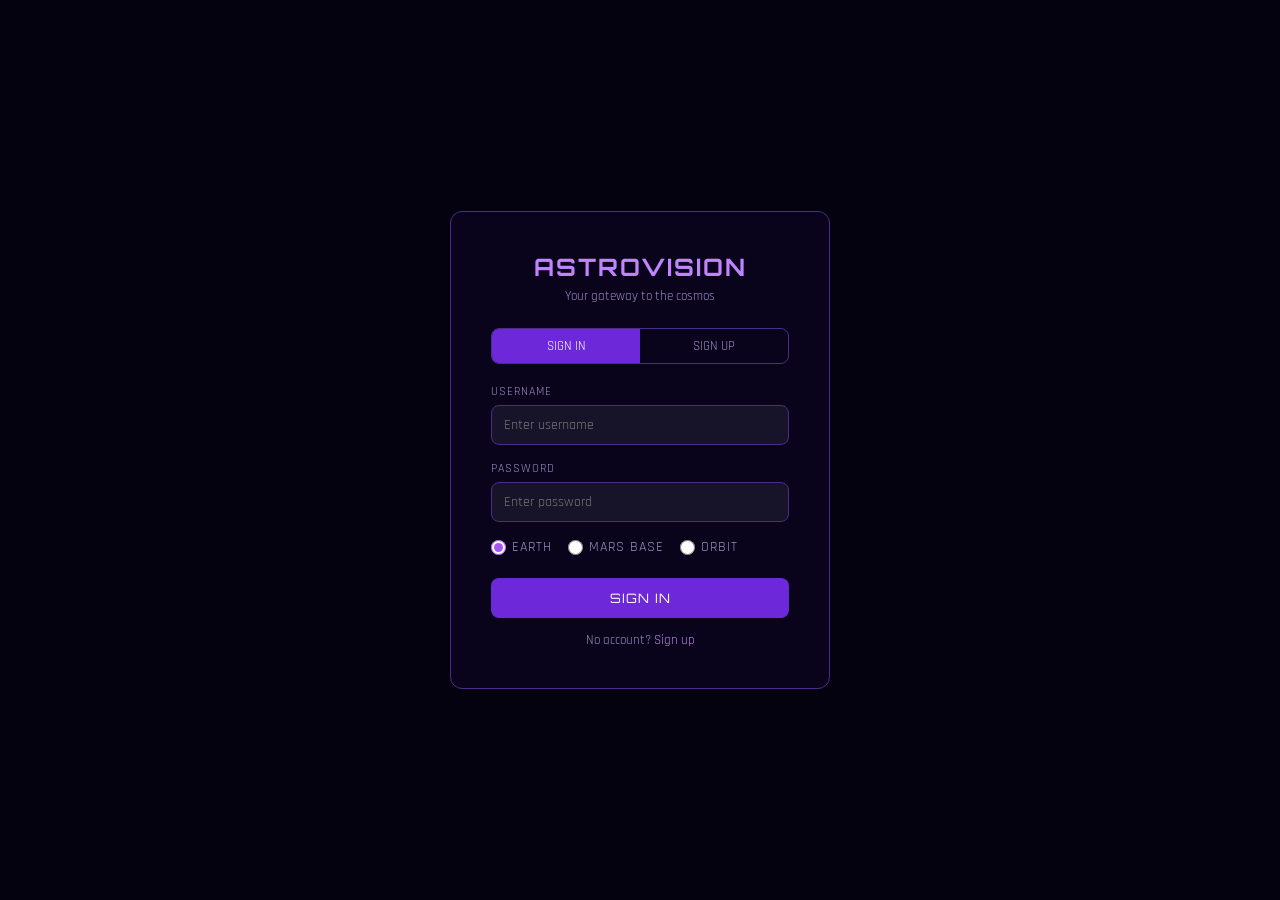
<file: login.html>
<!DOCTYPE html>
<html lang="en">

<head>
    <meta charset="UTF-8">
    <meta name="viewport" content="width=device-width, initial-scale=1.0">
    <title>AstroVision - Login</title>
    <link rel="stylesheet" href="style.css">
    <style>
        body {
            background-image: url('https://images.unsplash.com/photo-1506318137071-a8e063b4bec0?w=1400');
            background-size: cover;
            background-position: center;
            min-height: 100vh;
            display: flex;
            align-items: center;
            justify-content: center;
        }

        .login-box {
            background: rgba(10, 5, 30, 0.85);
            border: 1px solid #4a2d8a;
            border-radius: 12px;
            padding: 40px;
            width: 380px;
        }

        .login-box h2 {
            font-family: 'Orbitron', sans-serif;
            color: #c084fc;
            text-align: center;
            margin-bottom: 6px;
            letter-spacing: 2px;
        }

        .login-box p {
            text-align: center;
            color: #9d8ec4;
            font-size: 13px;
            margin-bottom: 24px;
        }

        .tab-row {
            display: flex;
            margin-bottom: 20px;
            border-radius: 8px;
            overflow: hidden;
            border: 1px solid #4a2d8a;
        }

        .tab {
            flex: 1;
            padding: 9px;
            text-align: center;
            cursor: pointer;
            color: #9d8ec4;
            font-size: 13px;
            background: transparent;
            border: none;
            font-family: inherit;
        }

        .tab.active {
            background: #6d28d9;
            color: #fff;
        }

        .form-group {
            margin-bottom: 16px;
        }

        .form-group label {
            display: block;
            color: #9d8ec4;
            font-size: 12px;
            margin-bottom: 6px;
            text-transform: uppercase;
            letter-spacing: 1px;
        }

        .form-group input {
            width: 100%;
            padding: 10px 12px;
            background: rgba(255, 255, 255, 0.06);
            border: 1px solid #4a2d8a;
            border-radius: 8px;
            color: #e2d9f3;
            font-size: 14px;
            font-family: inherit;
            outline: none;
        }

        .form-group input:focus {
            border-color: #a855f7;
        }

        .radio-row {
            display: flex;
            gap: 16px;
            margin-bottom: 16px;
        }

        .radio-row label {
            color: #9d8ec4;
            font-size: 14px;
            display: flex;
            align-items: center;
            gap: 6px;
        }

        .err {
            color: #f87171;
            font-size: 12px;
            margin-top: 4px;
            display: none;
        }

        .btn-submit {
            width: 100%;
            padding: 12px;
            background: #6d28d9;
            border: none;
            border-radius: 8px;
            color: #fff;
            font-family: 'Orbitron', sans-serif;
            font-size: 13px;
            letter-spacing: 1px;
            cursor: pointer;
        }

        .btn-submit:hover {
            background: #7c3aed;
        }

        .switch-link {
            text-align: center;
            margin-top: 14px;
            color: #9d8ec4;
            font-size: 13px;
        }

        .switch-link a {
            color: #c084fc;
            cursor: pointer;
        }

        .msg {
            display: none;
            text-align: center;
            padding: 12px;
            background: rgba(109, 40, 217, 0.2);
            border: 1px solid #6d28d9;
            border-radius: 8px;
            color: #c084fc;
            font-size: 13px;
            margin-bottom: 14px;
        }
    </style>
</head>

<body>
    <div class="login-box">
        <h2>ASTROVISION</h2>
        <p>Your gateway to the cosmos</p>
        <div id="msg" class="msg"></div>
        <div class="tab-row">
            <button class="tab active" onclick="switchTab('login')">SIGN IN</button>
            <button class="tab" onclick="switchTab('signup')">SIGN UP</button>
        </div>

        <div id="login-form">
            <div class="form-group">
                <label>Username</label>
                <input type="text" id="l-user" placeholder="Enter username">
                <div class="err" id="l-user-err">Username is required</div>
            </div>
            <div class="form-group">
                <label>Password</label>
                <input type="password" id="l-pass" placeholder="Enter password">
                <div class="err" id="l-pass-err">Password is required</div>
            </div>
            <div class="radio-row">
                <label><input type="radio" name="loc" value="earth" checked> Earth</label>
                <label><input type="radio" name="loc" value="mars"> Mars Base</label>
                <label><input type="radio" name="loc" value="orbit"> Orbit</label>
            </div>
            <button class="btn-submit" onclick="handleLogin()">SIGN IN</button>
            <div class="switch-link">No account? <a onclick="switchTab('signup')">Sign up</a></div>
        </div>

        <div id="signup-form" style="display:none">
            <div class="form-group">
                <label>Full Name</label>
                <input type="text" id="s-name" placeholder="Your name">
                <div class="err" id="s-name-err">Name is required</div>
            </div>
            <div class="form-group">
                <label>Email</label>
                <input type="email" id="s-email" placeholder="you@space.com">
                <div class="err" id="s-email-err">Valid email required</div>
            </div>
            <div class="form-group">
                <label>Password</label>
                <input type="password" id="s-pass" placeholder="Min 8 characters">
                <div class="err" id="s-pass-err">Min 8 characters required</div>
            </div>
            <button class="btn-submit" onclick="handleSignup()">CREATE ACCOUNT</button>
            <div class="switch-link">Have an account? <a onclick="switchTab('login')">Sign in</a></div>
        </div>
    </div>

    <script>
        function switchTab(t) {
            document.getElementById('login-form').style.display = t === 'login' ? 'block' : 'none';
            document.getElementById('signup-form').style.display = t === 'signup' ? 'block' : 'none';
            document.querySelectorAll('.tab').forEach((b, i) => b.classList.toggle('active', (i === 0) === (t === 'login')));
            document.getElementById('msg').style.display = 'none';
        }
        function show(id, v) { document.getElementById(id).style.display = v ? 'block' : 'none'; }
        function handleLogin() {
            const u = document.getElementById('l-user').value.trim();
            const p = document.getElementById('l-pass').value.trim();
            show('l-user-err', !u); show('l-pass-err', !p);
            if (u && p) { const m = document.getElementById('msg'); m.textContent = 'Welcome back! Redirecting...'; m.style.display = 'block'; setTimeout(() => window.location.href = 'index.html', 1500); }
        }
        function handleSignup() {
            const n = document.getElementById('s-name').value.trim();
            const e = document.getElementById('s-email').value.trim();
            const p = document.getElementById('s-pass').value.trim();
            show('s-name-err', !n); show('s-email-err', !e || !e.includes('@')); show('s-pass-err', p.length < 8);
            if (n && e.includes('@') && p.length >= 8) { const m = document.getElementById('msg'); m.textContent = 'Account created! Welcome, ' + n + '!'; m.style.display = 'block'; setTimeout(() => window.location.href = 'index.html', 1500); }
        }
    </script>
</body>

</html>
</file>
<file: style.css>
@import url('https://fonts.googleapis.com/css2?family=Orbitron:wght@400;700&family=Rajdhani:wght@400;600&display=swap');

:root {
    --bg: #05020f;
    --surface: rgba(255, 255, 255, 0.05);
    --border: #4a2d8a;
    --purple: #6d28d9;
    --purple-light: #c084fc;
    --text: #e2d9f3;
    --muted: #9d8ec4;
}

* {
    margin: 0;
    padding: 0;
    box-sizing: border-box;
}

body {
    font-family: 'Rajdhani', sans-serif;
    background-color: var(--bg);
    color: var(--text);
}

/* Navbar */
nav {
    background: rgba(5, 2, 15, 0.95);
    border-bottom: 1px solid var(--border);
    padding: 14px 30px;
    display: flex;
    align-items: center;
    justify-content: space-between;
    position: sticky;
    top: 0;
    z-index: 100;
}

.brand {
    font-family: 'Orbitron', sans-serif;
    font-size: 18px;
    color: #fff;
    text-decoration: none;
    letter-spacing: 2px;
}

.nav-links {
    display: flex;
    gap: 24px;
    align-items: center;
}

.nav-links a {
    color: var(--muted);
    text-decoration: none;
    font-size: 13px;
    letter-spacing: 1px;
    text-transform: uppercase;
}

.nav-links a:hover,
.nav-links a.active {
    color: var(--purple-light);
}

.nav-btn {
    background: var(--purple);
    color: #fff !important;
    padding: 7px 16px;
    border-radius: 6px;
    font-family: 'Orbitron', sans-serif;
    font-size: 11px !important;
}

/* Page hero */
.page-hero {
    text-align: center;
    padding: 60px 20px 40px;
    background-image: url('https://images.unsplash.com/photo-1462331940025-496dfbfc7564?w=1400');
    background-size: cover;
    background-position: center;
}

.page-hero h1 {
    font-family: 'Orbitron', sans-serif;
    font-size: clamp(26px, 5vw, 48px);
    color: #fff;
    margin-bottom: 12px;
}

.page-hero p {
    color: var(--muted);
    font-size: 16px;
    max-width: 500px;
    margin: 0 auto;
}

/* Section */
.section {
    padding: 60px 30px;
    max-width: 1100px;
    margin: 0 auto;
}

.section-title {
    font-family: 'Orbitron', sans-serif;
    font-size: 24px;
    color: #fff;
    margin-bottom: 8px;
}

.section-sub {
    color: var(--muted);
    font-size: 15px;
    margin-bottom: 30px;
}

/* Cards grid */
.card-grid {
    display: grid;
    grid-template-columns: repeat(auto-fill, minmax(260px, 1fr));
    gap: 20px;
}

.card {
    background: var(--surface);
    border: 1px solid var(--border);
    border-radius: 12px;
    padding: 24px;
    transition: transform 0.3s, border-color 0.3s;
}

.card:hover {
    transform: translateY(-4px);
    border-color: #a855f7;
}

.card img {
    width: 100%;
    height: 160px;
    object-fit: cover;
    border-radius: 8px;
    margin-bottom: 14px;
}

.card h3 {
    font-family: 'Orbitron', sans-serif;
    font-size: 14px;
    color: #fff;
    margin-bottom: 8px;
}

.card p {
    color: var(--muted);
    font-size: 13px;
    line-height: 1.6;
}

/* Table */
table {
    width: 100%;
    border-collapse: collapse;
    margin-top: 20px;
}

th {
    background: rgba(109, 40, 217, 0.3);
    color: var(--purple-light);
    font-family: 'Orbitron', sans-serif;
    font-size: 12px;
    letter-spacing: 1px;
    padding: 14px;
    text-align: left;
    border-bottom: 1px solid var(--border);
}

td {
    padding: 12px 14px;
    border-bottom: 1px solid rgba(255, 255, 255, 0.05);
    font-size: 14px;
    color: var(--text);
}

tr:hover td {
    background: rgba(109, 40, 217, 0.07);
}

/* Lists */
.list-box {
    background: var(--surface);
    border: 1px solid var(--border);
    border-radius: 10px;
    padding: 24px;
}

.list-box h3 {
    font-family: 'Orbitron', sans-serif;
    font-size: 14px;
    color: #fff;
    margin-bottom: 14px;
    padding-bottom: 10px;
    border-bottom: 1px solid var(--border);
}

ol,
ul {
    padding-left: 18px;
}

li {
    color: var(--muted);
    font-size: 14px;
    margin-bottom: 8px;
    line-height: 1.6;
}

li strong {
    color: var(--text);
}

dt {
    color: var(--purple-light);
    font-size: 14px;
    font-weight: 600;
    margin-bottom: 3px;
    margin-top: 10px;
}

dd {
    color: var(--muted);
    font-size: 13px;
    margin-left: 0;
    line-height: 1.6;
}

/* Form elements */
.form-section {
    max-width: 800px;
    margin: 0 auto;
    padding: 40px 30px;
}

fieldset {
    border: 1px solid var(--border);
    border-radius: 10px;
    padding: 22px;
    margin-bottom: 20px;
}

legend {
    font-family: 'Orbitron', sans-serif;
    font-size: 12px;
    color: var(--purple-light);
    padding: 0 10px;
    letter-spacing: 1px;
}

label {
    display: block;
    color: var(--muted);
    font-size: 12px;
    margin-bottom: 6px;
    text-transform: uppercase;
    letter-spacing: 1px;
}

input[type=text],
input[type=email],
input[type=password],
input[type=tel],
input[type=number],
input[type=date],
textarea,
select {
    width: 100%;
    padding: 10px 12px;
    background: rgba(255, 255, 255, 0.05);
    border: 1px solid var(--border);
    border-radius: 8px;
    color: var(--text);
    font-family: 'Rajdhani', sans-serif;
    font-size: 14px;
    outline: none;
}

input:focus,
textarea:focus,
select:focus {
    border-color: #a855f7;
}

select option {
    background: #1a0a3c;
}

textarea {
    resize: vertical;
    min-height: 90px;
}

.radio-group {
    display: flex;
    gap: 16px;
    flex-wrap: wrap;
    margin-top: 8px;
}

.radio-group label,
.check-group label {
    font-size: 14px;
    text-transform: none;
    letter-spacing: 0;
    display: flex;
    align-items: center;
    gap: 8px;
    color: var(--text);
    cursor: pointer;
}

input[type=radio],
input[type=checkbox] {
    accent-color: #a855f7;
    width: 15px;
    height: 15px;
}

.check-group {
    display: flex;
    flex-direction: column;
    gap: 10px;
    margin-top: 8px;
}

/* Buttons */
.btn {
    padding: 12px 28px;
    border: none;
    border-radius: 8px;
    cursor: pointer;
    font-family: 'Orbitron', sans-serif;
    font-size: 12px;
    letter-spacing: 1px;
}

.btn-primary {
    background: var(--purple);
    color: #fff;
    width: 100%;
    margin-top: 8px;
}

.btn-primary:hover {
    background: #7c3aed;
}

.btn-ghost {
    background: transparent;
    border: 1px solid var(--border);
    color: var(--muted);
}

.btn-ghost:hover {
    border-color: #a855f7;
    color: var(--purple-light);
}

/* Error */
.err {
    color: #f87171;
    font-size: 12px;
    margin-top: 4px;
    display: none;
}

/* Footer */
footer {
    background: rgba(0, 0, 0, 0.5);
    border-top: 1px solid var(--border);
    padding: 28px 30px;
    text-align: center;
}

footer p {
    color: var(--muted);
    font-size: 13px;
}

footer a {
    color: var(--purple-light);
    text-decoration: none;
}

.footer-links {
    display: flex;
    justify-content: center;
    gap: 24px;
    margin-bottom: 14px;
    flex-wrap: wrap;
}
</file>
